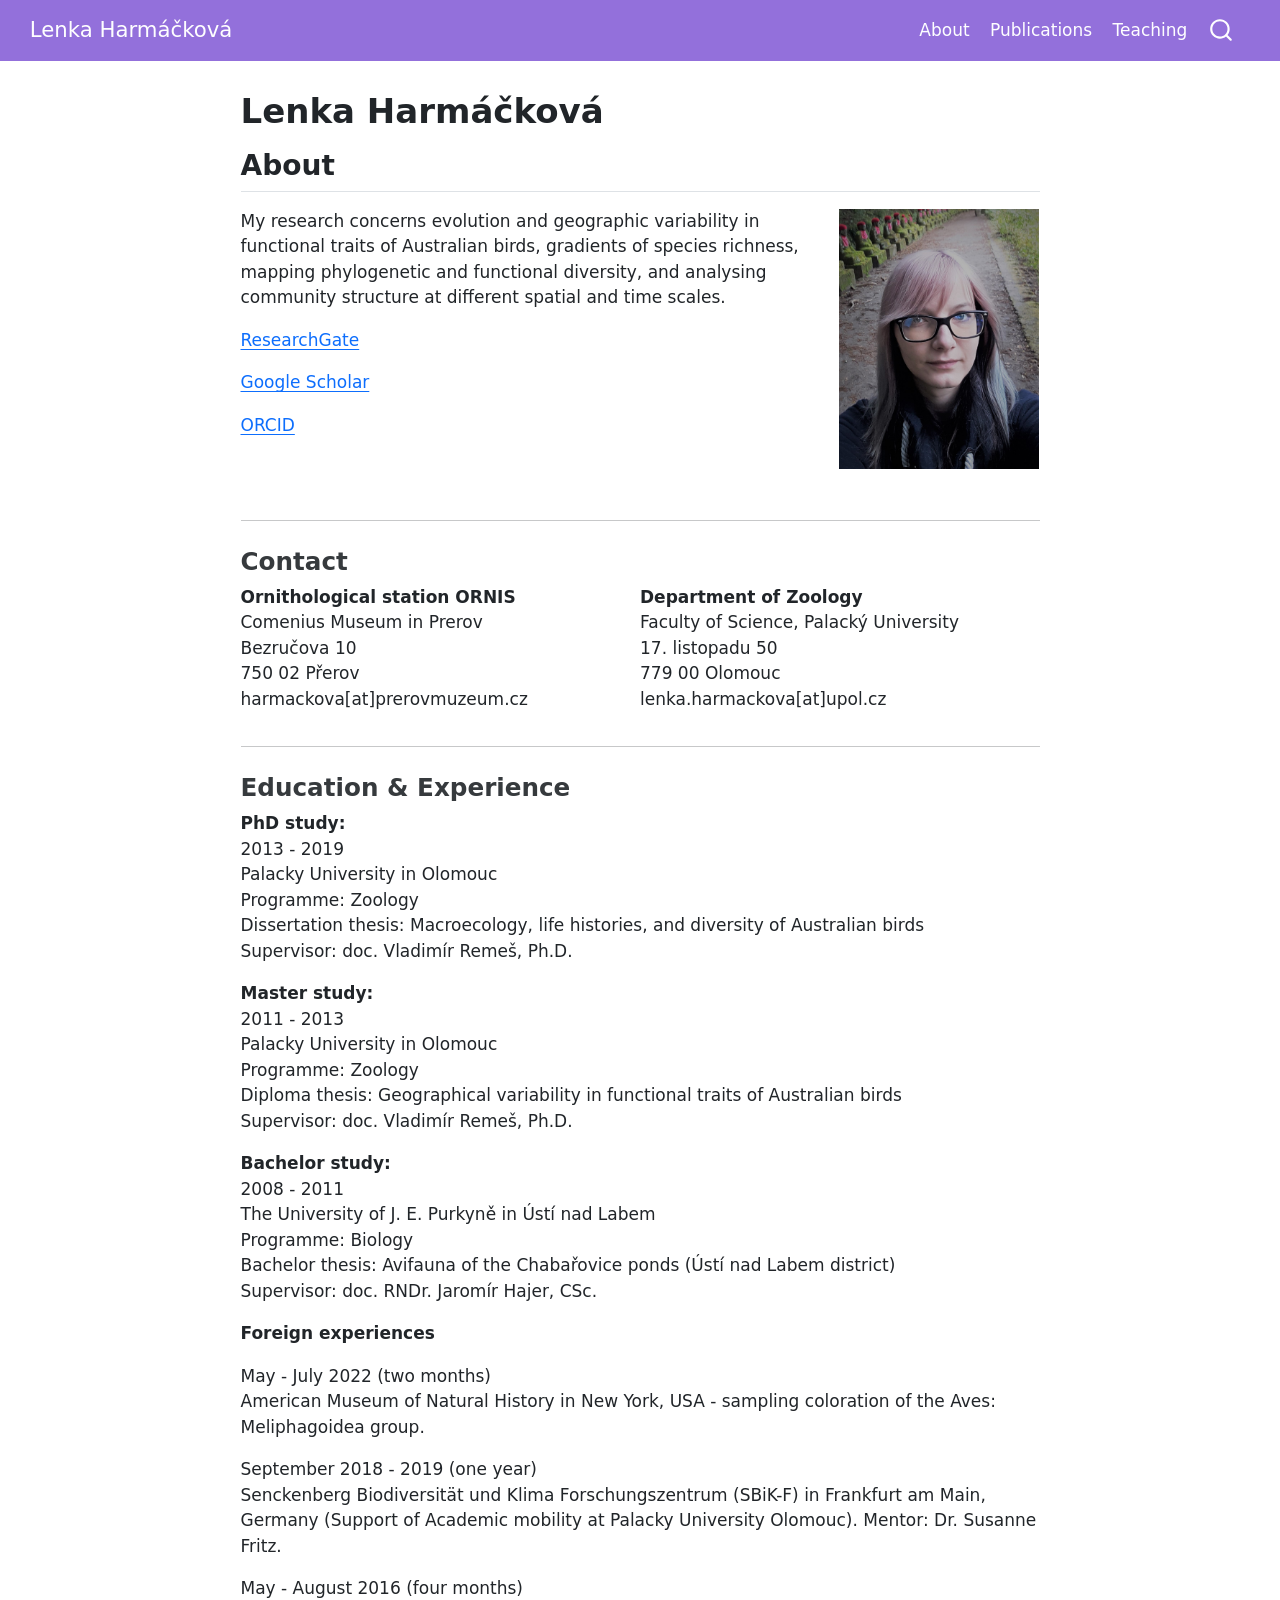
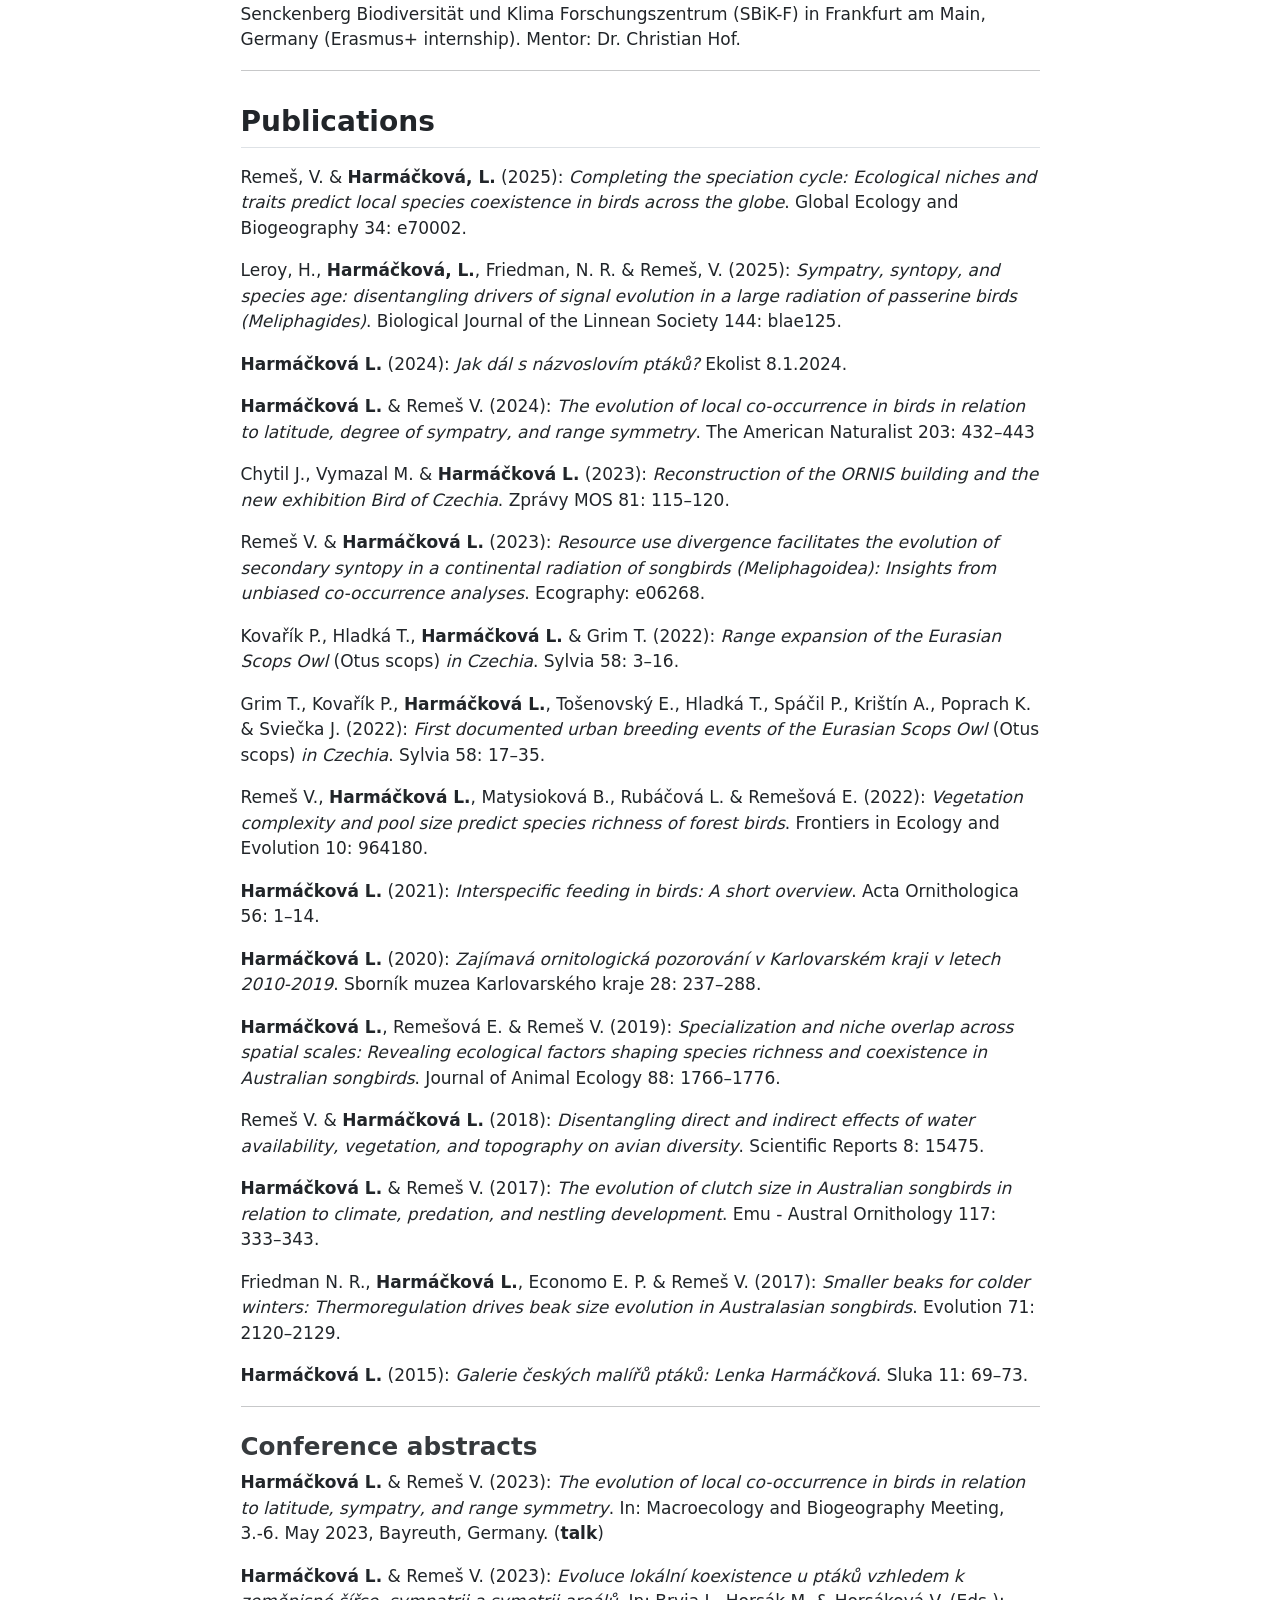
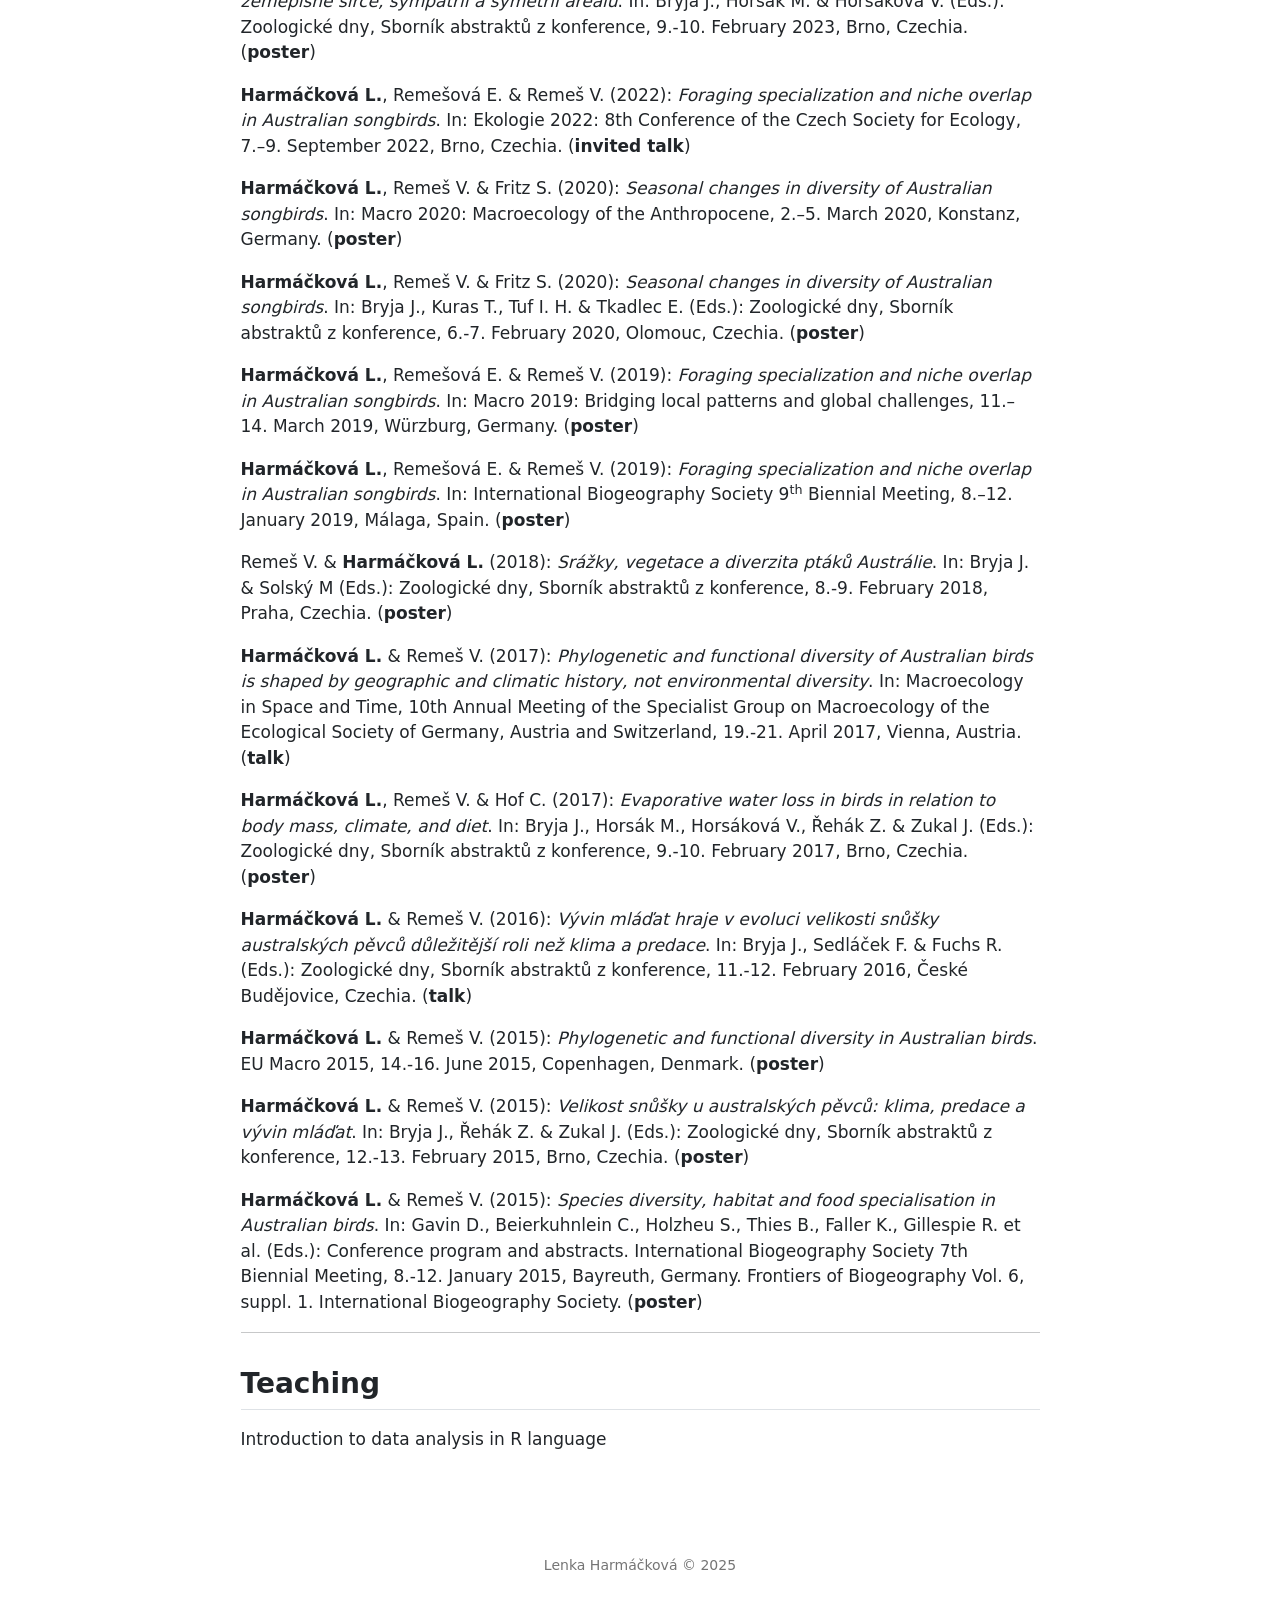
<file: docs/index.html>
<!DOCTYPE html>
<html xmlns="http://www.w3.org/1999/xhtml" lang="en" xml:lang="en"><head>

<meta charset="utf-8">
<meta name="generator" content="quarto-1.5.57">

<meta name="viewport" content="width=device-width, initial-scale=1.0, user-scalable=yes">


<title>Lenka Harmáčková</title>
<style>
code{white-space: pre-wrap;}
span.smallcaps{font-variant: small-caps;}
div.columns{display: flex; gap: min(4vw, 1.5em);}
div.column{flex: auto; overflow-x: auto;}
div.hanging-indent{margin-left: 1.5em; text-indent: -1.5em;}
ul.task-list{list-style: none;}
ul.task-list li input[type="checkbox"] {
  width: 0.8em;
  margin: 0 0.8em 0.2em -1em; /* quarto-specific, see https://github.com/quarto-dev/quarto-cli/issues/4556 */ 
  vertical-align: middle;
}
</style>


<script src="site_libs/quarto-nav/quarto-nav.js"></script>
<script src="site_libs/clipboard/clipboard.min.js"></script>
<script src="site_libs/quarto-search/autocomplete.umd.js"></script>
<script src="site_libs/quarto-search/fuse.min.js"></script>
<script src="site_libs/quarto-search/quarto-search.js"></script>
<meta name="quarto:offset" content="./">
<script src="site_libs/quarto-html/quarto.js"></script>
<script src="site_libs/quarto-html/popper.min.js"></script>
<script src="site_libs/quarto-html/tippy.umd.min.js"></script>
<script src="site_libs/quarto-html/anchor.min.js"></script>
<link href="site_libs/quarto-html/tippy.css" rel="stylesheet">
<link href="site_libs/quarto-html/quarto-syntax-highlighting.css" rel="stylesheet" id="quarto-text-highlighting-styles">
<script src="site_libs/bootstrap/bootstrap.min.js"></script>
<link href="site_libs/bootstrap/bootstrap-icons.css" rel="stylesheet">
<link href="site_libs/bootstrap/bootstrap.min.css" rel="stylesheet" id="quarto-bootstrap" data-mode="light">
<script id="quarto-search-options" type="application/json">{
  "location": "navbar",
  "copy-button": false,
  "collapse-after": 3,
  "panel-placement": "end",
  "type": "overlay",
  "limit": 50,
  "keyboard-shortcut": [
    "f",
    "/",
    "s"
  ],
  "show-item-context": false,
  "language": {
    "search-no-results-text": "No results",
    "search-matching-documents-text": "matching documents",
    "search-copy-link-title": "Copy link to search",
    "search-hide-matches-text": "Hide additional matches",
    "search-more-match-text": "more match in this document",
    "search-more-matches-text": "more matches in this document",
    "search-clear-button-title": "Clear",
    "search-text-placeholder": "",
    "search-detached-cancel-button-title": "Cancel",
    "search-submit-button-title": "Submit",
    "search-label": "Search"
  }
}</script>


</head>

<body class="nav-fixed fullcontent">

<div id="quarto-search-results"></div>
  <header id="quarto-header" class="headroom fixed-top">
    <nav class="navbar navbar-expand-lg " data-bs-theme="dark">
      <div class="navbar-container container-fluid">
      <div class="navbar-brand-container mx-auto">
    <a class="navbar-brand" href="./index.html">
    <span class="navbar-title">Lenka Harmáčková</span>
    </a>
  </div>
            <div id="quarto-search" class="" title="Search"></div>
          <button class="navbar-toggler" type="button" data-bs-toggle="collapse" data-bs-target="#navbarCollapse" aria-controls="navbarCollapse" role="menu" aria-expanded="false" aria-label="Toggle navigation" onclick="if (window.quartoToggleHeadroom) { window.quartoToggleHeadroom(); }">
  <span class="navbar-toggler-icon"></span>
</button>
          <div class="collapse navbar-collapse" id="navbarCollapse">
            <ul class="navbar-nav navbar-nav-scroll ms-auto">
  <li class="nav-item">
    <a class="nav-link active" href="./index.html" aria-current="page"> 
<span class="menu-text">About</span></a>
  </li>  
  <li class="nav-item">
    <a class="nav-link" href="./index.html#sec-publications"> 
<span class="menu-text">Publications</span></a>
  </li>  
  <li class="nav-item">
    <a class="nav-link" href="./index.html#sec-teaching"> 
<span class="menu-text">Teaching</span></a>
  </li>  
</ul>
          </div> <!-- /navcollapse -->
            <div class="quarto-navbar-tools">
</div>
      </div> <!-- /container-fluid -->
    </nav>
</header>
<!-- content -->
<div id="quarto-content" class="quarto-container page-columns page-rows-contents page-layout-article page-navbar">
<!-- sidebar -->
<!-- margin-sidebar -->
    
<!-- main -->
<main class="content" id="quarto-document-content">

<header id="title-block-header" class="quarto-title-block default">
<div class="quarto-title">
<h1 class="title">Lenka Harmáčková</h1>
</div>



<div class="quarto-title-meta">

    
  
    
  </div>
  


</header>


<section id="sec-about" class="level2">
<h2 class="anchored" data-anchor-id="sec-about">About</h2>
<div class="columns">
<div class="column" style="width:70%;">
<p>My research concerns evolution and geographic variability in functional traits of Australian birds, gradients of species richness, mapping phylogenetic and functional diversity, and analysing community structure at different spatial and time scales.</p>
<p><a href="https://www.researchgate.net/profile/Lenka_Harmackova">ResearchGate</a></p>
<p><a href="https://scholar.google.cz/citations?hl=cs&amp;user=HymTlyYAAAAJ">Google Scholar</a></p>
<p><a href="https://orcid.org/0000-0001-5915-7430">ORCID</a></p>
</div><div class="column" style="width:30%;">
<div class="quarto-figure quarto-figure-right">
<figure class="figure">
<p><img src="me4.jpg" class="img-fluid quarto-figure quarto-figure-right figure-img" width="200"></p>
</figure>
</div>
</div>
</div>
<hr>
<section id="contact" class="level3">
<h3 class="anchored" data-anchor-id="contact">Contact</h3>
<div class="columns">
<div class="column" style="width:50%;">
<p><strong>Ornithological station ORNIS</strong><br>
Comenius Museum in Prerov<br>
Bezručova 10<br>
750 02 Přerov<br>
harmackova[at]prerovmuzeum.cz</p>
</div><div class="column" style="width:50%;">
<p><strong>Department of Zoology</strong><br>
Faculty of Science, Palacký University<br>
17. listopadu 50<br>
779 00 Olomouc<br>
lenka.harmackova[at]upol.cz</p>
</div>
</div>
<hr>
</section>
<section id="education-experience" class="level3">
<h3 class="anchored" data-anchor-id="education-experience">Education &amp; Experience</h3>
<p><strong>PhD study:<br>
</strong>2013 - 2019<br>
Palacky University in Olomouc<br>
Programme: Zoology<br>
Dissertation thesis: Macroecology, life histories, and diversity of Australian birds<br>
Supervisor: doc. Vladimír Remeš, Ph.D.</p>
<p><strong>Master study:</strong><br>
2011 - 2013<br>
Palacky University in Olomouc<br>
Programme: Zoology<br>
Diploma thesis: Geographical variability in functional traits of Australian birds<br>
Supervisor: doc. Vladimír Remeš, Ph.D.</p>
<p><strong>Bachelor study:</strong><br>
2008 - 2011<br>
The University of J. E. Purkyně in Ústí nad Labem<br>
Programme: Biology<br>
Bachelor thesis: Avifauna of the Chabařovice ponds (Ústí nad Labem district)<br>
Supervisor: doc. RNDr. Jaromír Hajer, CSc.<br>
</p>
<p><strong>Foreign experiences</strong></p>
<p>May - July 2022 (two months)<br>
American Museum of Natural History in New York, USA - sampling coloration of the Aves: Meliphagoidea group.</p>
<p>September 2018 - 2019 (one year)<br>
Senckenberg Biodiversität und Klima Forschungszentrum (SBiK-F) in Frankfurt am Main, Germany (Support of Academic mobility at Palacky University Olomouc). Mentor: Dr.&nbsp;Susanne Fritz.</p>
<p>May - August 2016 (four months)<br>
Senckenberg Biodiversität und Klima Forschungszentrum (SBiK-F) in Frankfurt am Main, Germany (Erasmus+ internship). Mentor: Dr.&nbsp;Christian Hof.</p>
<hr>
</section>
</section>
<section id="sec-publications" class="level2">
<h2 class="anchored" data-anchor-id="sec-publications">Publications</h2>
<p>Remeš, V. &amp; <strong>Harmáčková, L.</strong> (2025): <em>Completing the speciation cycle: Ecological niches and traits predict local species coexistence in birds across the globe</em>. Global Ecology and Biogeography 34: e70002.</p>
<p>Leroy, H., <strong>Harmáčková, L.</strong>, Friedman, N. R. &amp; Remeš, V. (2025): <em>Sympatry, syntopy, and species age: disentangling drivers of signal evolution in a large radiation of passerine birds (Meliphagides)</em>. Biological Journal of the Linnean Society 144: blae125.</p>
<p><strong>Harmáčková L.</strong> (2024): <em>Jak dál s názvoslovím ptáků?</em> Ekolist 8.1.2024.</p>
<p><strong>Harmáčková L.</strong> &amp; Remeš V. (2024): <em>The evolution of local co-occurrence in birds in relation to latitude, degree of sympatry, and range symmetry</em>. The American Naturalist 203: 432–443</p>
<p>Chytil J., Vymazal M. &amp; <strong>Harmáčková L.</strong> (2023): <em>Reconstruction of the ORNIS building and the new exhibition Bird of Czechia</em>. Zprávy MOS 81: 115–120.</p>
<p>Remeš V. &amp; <strong>Harmáčková L.</strong> (2023): <em>Resource use divergence facilitates the evolution of secondary syntopy in a continental radiation of songbirds (Meliphagoidea): Insights from unbiased co-occurrence analyses</em>. Ecography: e06268.</p>
<p>Kovařík P., Hladká T., <strong>Harmáčková L.</strong> &amp; Grim T. (2022): <em>Range expansion of the Eurasian Scops Owl</em> (Otus scops) <em>in Czechia</em>. Sylvia 58: 3–16.</p>
<p>Grim T., Kovařík P., <strong>Harmáčková L.</strong>, Tošenovský E., Hladká T., Spáčil P., Krištín A., Poprach K. &amp; Sviečka J. (2022): <em>First documented urban breeding events of the Eurasian Scops Owl</em> (Otus scops) <em>in Czechia</em>. Sylvia 58: 17–35.</p>
<p>Remeš V., <strong>Harmáčková L.</strong>, Matysioková B., Rubáčová L. &amp; Remešová E. (2022): <em>Vegetation complexity and pool size predict species richness of forest birds</em>. Frontiers in Ecology and Evolution 10: 964180.</p>
<p><strong>Harmáčková L.</strong> (2021): <em>Interspecific feeding in birds: A short overview</em>. Acta Ornithologica 56: 1–14.</p>
<p><strong>Harmáčková L.</strong> (2020): <em>Zajímavá ornitologická pozorování v Karlovarském kraji v letech 2010-2019</em>. Sborník muzea Karlovarského kraje 28: 237–288.</p>
<p><strong>Harmáčková L.</strong>, Remešová E. &amp; Remeš V. (2019): <em>Specialization and niche overlap across spatial scales: Revealing ecological factors shaping species richness and coexistence in Australian songbirds</em>. Journal of Animal Ecology 88: 1766–1776.</p>
<p>Remeš V. &amp; <strong>Harmáčková L.</strong> (2018): <em>Disentangling direct and indirect effects of water availability, vegetation, and topography on avian diversity</em>. Scientific Reports 8: 15475.</p>
<p><strong>Harmáčková L.</strong> &amp; Remeš V. (2017): <em>The evolution of clutch size in Australian songbirds in relation to climate, predation, and nestling development</em>. Emu - Austral Ornithology 117: 333–343.</p>
<p>Friedman N. R., <strong>Harmáčková L.</strong>, Economo E. P. &amp; Remeš V. (2017): <em>Smaller beaks for colder winters: Thermoregulation drives beak size evolution in Australasian songbirds</em>. Evolution 71: 2120–2129.</p>
<p><strong>Harmáčková L.</strong> (2015): <em>Galerie českých malířů ptáků: Lenka Harmáčková</em>. Sluka 11: 69–73.</p>
<hr>
<section id="conference-abstracts" class="level3">
<h3 class="anchored" data-anchor-id="conference-abstracts">Conference abstracts</h3>
<p><strong>Harmáčková L.</strong> &amp; Remeš V. (2023): <em>The evolution of local co-occurrence in birds in relation to latitude, sympatry, and range symmetry</em>. In: Macroecology and Biogeography Meeting, 3.-6. May 2023, Bayreuth, Germany. (<strong>talk</strong>)</p>
<p><strong>Harmáčková L.</strong> &amp; Remeš V. (2023): <em>Evoluce lokální koexistence u ptáků vzhledem k zeměpisné šířce, sympatrii a symetrii areálů</em>. In: Bryja J., Horsák M. &amp; Horsáková V. (Eds.): Zoologické dny, Sborník abstraktů z konference, 9.-10. February 2023, Brno, Czechia. (<strong>poster</strong>)</p>
<p><strong>Harmáčková L.</strong>, Remešová E. &amp; Remeš V. (2022): <em>Foraging specialization and niche overlap in Australian songbirds</em>. In: Ekologie 2022: 8th Conference of the Czech Society for Ecology, 7.–9. September 2022, Brno, Czechia. (<strong>invited talk</strong>)</p>
<p><strong>Harmáčková L.</strong>, Remeš V. &amp; Fritz S. (2020): <em>Seasonal changes in diversity of Australian songbirds</em>. In: Macro 2020: Macroecology of the Anthropocene, 2.–5. March 2020, Konstanz, Germany. (<strong>poster</strong>)</p>
<p><strong>Harmáčková L.</strong>, Remeš V. &amp; Fritz S. (2020): <em>Seasonal changes in diversity of Australian songbirds</em>. In: Bryja J., Kuras T., Tuf I. H. &amp; Tkadlec E. (Eds.): Zoologické dny, Sborník abstraktů z konference, 6.-7. February 2020, Olomouc, Czechia. (<strong>poster</strong>)</p>
<p><strong>Harmáčková L.</strong>, Remešová E. &amp; Remeš V. (2019): <em>Foraging specialization and niche overlap in Australian songbirds</em>. In: Macro 2019: Bridging local patterns and global challenges, 11.–14. March 2019, Würzburg, Germany. (<strong>poster</strong>)</p>
<p><strong>Harmáčková L.</strong>, Remešová E. &amp; Remeš V. (2019): <em>Foraging specialization and niche overlap in Australian songbirds</em>. In: International Biogeography Society 9<sup>th</sup> Biennial Meeting, 8.–12. January 2019, Málaga, Spain. (<strong>poster</strong>)</p>
<p>Remeš V. &amp; <strong>Harmáčková L.</strong> (2018): <em>Srážky, vegetace a diverzita ptáků Austrálie</em>. In: Bryja J. &amp; Solský M (Eds.): Zoologické dny, Sborník abstraktů z konference, 8.-9. February 2018, Praha, Czechia. (<strong>poster</strong>)</p>
<p><strong>Harmáčková L.</strong> &amp; Remeš V. (2017): <em>Phylogenetic and functional diversity of Australian birds is shaped by geographic and climatic history, not environmental diversity</em>. In: Macroecology in Space and Time, 10th Annual Meeting of the Specialist Group on Macroecology of the Ecological Society of Germany, Austria and Switzerland, 19.-21. April 2017, Vienna, Austria. (<strong>talk</strong>)</p>
<p><strong>Harmáčková L.</strong>, Remeš V. &amp; Hof C. (2017): <em>Evaporative water loss in birds in relation to body mass, climate, and diet</em>. In: Bryja J., Horsák M., Horsáková V., Řehák Z. &amp; Zukal J. (Eds.): Zoologické dny, Sborník abstraktů z konference, 9.-10. February 2017, Brno, Czechia. (<strong>poster</strong>)</p>
<p><strong>Harmáčková L.</strong> &amp; Remeš V. (2016): <em>Vývin mláďat hraje v evoluci velikosti snůšky australských pěvců důležitější roli než klima a predace</em>. In: Bryja J., Sedláček F. &amp; Fuchs R. (Eds.): Zoologické dny, Sborník abstraktů z konference, 11.-12. February 2016, České Budějovice, Czechia. (<strong>talk</strong>)</p>
<p><strong>Harmáčková L.</strong> &amp; Remeš V. (2015): <em>Phylogenetic and functional diversity in Australian birds</em>. EU Macro 2015, 14.-16. June 2015, Copenhagen, Denmark. (<strong>poster</strong>)</p>
<p><strong>Harmáčková L.</strong> &amp; Remeš V. (2015): <em>Velikost snůšky u australských pěvců: klima, predace a vývin mláďat</em>. In: Bryja J., Řehák Z. &amp; Zukal J. (Eds.): Zoologické dny, Sborník abstraktů z konference, 12.-13. February 2015, Brno, Czechia. (<strong>poster</strong>)</p>
<p><strong>Harmáčková L.</strong> &amp; Remeš V. (2015): <em>Species diversity, habitat and food specialisation in Australian birds</em>. In: Gavin D., Beierkuhnlein C., Holzheu S., Thies B., Faller K., Gillespie R. et al.&nbsp;(Eds.): Conference program and abstracts. International Biogeography Society 7th Biennial Meeting, 8.-12. January 2015, Bayreuth, Germany. Frontiers of Biogeography Vol. 6, suppl. 1. International Biogeography Society. (<strong>poster</strong>)</p>
<hr>
</section>
</section>
<section id="sec-teaching" class="level2">
<h2 class="anchored" data-anchor-id="sec-teaching">Teaching</h2>
<p>Introduction to data analysis in R language</p>


</section>

</main> <!-- /main -->
<script id="quarto-html-after-body" type="application/javascript">
window.document.addEventListener("DOMContentLoaded", function (event) {
  const toggleBodyColorMode = (bsSheetEl) => {
    const mode = bsSheetEl.getAttribute("data-mode");
    const bodyEl = window.document.querySelector("body");
    if (mode === "dark") {
      bodyEl.classList.add("quarto-dark");
      bodyEl.classList.remove("quarto-light");
    } else {
      bodyEl.classList.add("quarto-light");
      bodyEl.classList.remove("quarto-dark");
    }
  }
  const toggleBodyColorPrimary = () => {
    const bsSheetEl = window.document.querySelector("link#quarto-bootstrap");
    if (bsSheetEl) {
      toggleBodyColorMode(bsSheetEl);
    }
  }
  toggleBodyColorPrimary();  
  const icon = "";
  const anchorJS = new window.AnchorJS();
  anchorJS.options = {
    placement: 'right',
    icon: icon
  };
  anchorJS.add('.anchored');
  const isCodeAnnotation = (el) => {
    for (const clz of el.classList) {
      if (clz.startsWith('code-annotation-')) {                     
        return true;
      }
    }
    return false;
  }
  const onCopySuccess = function(e) {
    // button target
    const button = e.trigger;
    // don't keep focus
    button.blur();
    // flash "checked"
    button.classList.add('code-copy-button-checked');
    var currentTitle = button.getAttribute("title");
    button.setAttribute("title", "Copied!");
    let tooltip;
    if (window.bootstrap) {
      button.setAttribute("data-bs-toggle", "tooltip");
      button.setAttribute("data-bs-placement", "left");
      button.setAttribute("data-bs-title", "Copied!");
      tooltip = new bootstrap.Tooltip(button, 
        { trigger: "manual", 
          customClass: "code-copy-button-tooltip",
          offset: [0, -8]});
      tooltip.show();    
    }
    setTimeout(function() {
      if (tooltip) {
        tooltip.hide();
        button.removeAttribute("data-bs-title");
        button.removeAttribute("data-bs-toggle");
        button.removeAttribute("data-bs-placement");
      }
      button.setAttribute("title", currentTitle);
      button.classList.remove('code-copy-button-checked');
    }, 1000);
    // clear code selection
    e.clearSelection();
  }
  const getTextToCopy = function(trigger) {
      const codeEl = trigger.previousElementSibling.cloneNode(true);
      for (const childEl of codeEl.children) {
        if (isCodeAnnotation(childEl)) {
          childEl.remove();
        }
      }
      return codeEl.innerText;
  }
  const clipboard = new window.ClipboardJS('.code-copy-button:not([data-in-quarto-modal])', {
    text: getTextToCopy
  });
  clipboard.on('success', onCopySuccess);
  if (window.document.getElementById('quarto-embedded-source-code-modal')) {
    // For code content inside modals, clipBoardJS needs to be initialized with a container option
    // TODO: Check when it could be a function (https://github.com/zenorocha/clipboard.js/issues/860)
    const clipboardModal = new window.ClipboardJS('.code-copy-button[data-in-quarto-modal]', {
      text: getTextToCopy,
      container: window.document.getElementById('quarto-embedded-source-code-modal')
    });
    clipboardModal.on('success', onCopySuccess);
  }
    var localhostRegex = new RegExp(/^(?:http|https):\/\/localhost\:?[0-9]*\//);
    var mailtoRegex = new RegExp(/^mailto:/);
      var filterRegex = new RegExp('/' + window.location.host + '/');
    var isInternal = (href) => {
        return filterRegex.test(href) || localhostRegex.test(href) || mailtoRegex.test(href);
    }
    // Inspect non-navigation links and adorn them if external
 	var links = window.document.querySelectorAll('a[href]:not(.nav-link):not(.navbar-brand):not(.toc-action):not(.sidebar-link):not(.sidebar-item-toggle):not(.pagination-link):not(.no-external):not([aria-hidden]):not(.dropdown-item):not(.quarto-navigation-tool):not(.about-link)');
    for (var i=0; i<links.length; i++) {
      const link = links[i];
      if (!isInternal(link.href)) {
        // undo the damage that might have been done by quarto-nav.js in the case of
        // links that we want to consider external
        if (link.dataset.originalHref !== undefined) {
          link.href = link.dataset.originalHref;
        }
      }
    }
  function tippyHover(el, contentFn, onTriggerFn, onUntriggerFn) {
    const config = {
      allowHTML: true,
      maxWidth: 500,
      delay: 100,
      arrow: false,
      appendTo: function(el) {
          return el.parentElement;
      },
      interactive: true,
      interactiveBorder: 10,
      theme: 'quarto',
      placement: 'bottom-start',
    };
    if (contentFn) {
      config.content = contentFn;
    }
    if (onTriggerFn) {
      config.onTrigger = onTriggerFn;
    }
    if (onUntriggerFn) {
      config.onUntrigger = onUntriggerFn;
    }
    window.tippy(el, config); 
  }
  const noterefs = window.document.querySelectorAll('a[role="doc-noteref"]');
  for (var i=0; i<noterefs.length; i++) {
    const ref = noterefs[i];
    tippyHover(ref, function() {
      // use id or data attribute instead here
      let href = ref.getAttribute('data-footnote-href') || ref.getAttribute('href');
      try { href = new URL(href).hash; } catch {}
      const id = href.replace(/^#\/?/, "");
      const note = window.document.getElementById(id);
      if (note) {
        return note.innerHTML;
      } else {
        return "";
      }
    });
  }
  const xrefs = window.document.querySelectorAll('a.quarto-xref');
  const processXRef = (id, note) => {
    // Strip column container classes
    const stripColumnClz = (el) => {
      el.classList.remove("page-full", "page-columns");
      if (el.children) {
        for (const child of el.children) {
          stripColumnClz(child);
        }
      }
    }
    stripColumnClz(note)
    if (id === null || id.startsWith('sec-')) {
      // Special case sections, only their first couple elements
      const container = document.createElement("div");
      if (note.children && note.children.length > 2) {
        container.appendChild(note.children[0].cloneNode(true));
        for (let i = 1; i < note.children.length; i++) {
          const child = note.children[i];
          if (child.tagName === "P" && child.innerText === "") {
            continue;
          } else {
            container.appendChild(child.cloneNode(true));
            break;
          }
        }
        if (window.Quarto?.typesetMath) {
          window.Quarto.typesetMath(container);
        }
        return container.innerHTML
      } else {
        if (window.Quarto?.typesetMath) {
          window.Quarto.typesetMath(note);
        }
        return note.innerHTML;
      }
    } else {
      // Remove any anchor links if they are present
      const anchorLink = note.querySelector('a.anchorjs-link');
      if (anchorLink) {
        anchorLink.remove();
      }
      if (window.Quarto?.typesetMath) {
        window.Quarto.typesetMath(note);
      }
      // TODO in 1.5, we should make sure this works without a callout special case
      if (note.classList.contains("callout")) {
        return note.outerHTML;
      } else {
        return note.innerHTML;
      }
    }
  }
  for (var i=0; i<xrefs.length; i++) {
    const xref = xrefs[i];
    tippyHover(xref, undefined, function(instance) {
      instance.disable();
      let url = xref.getAttribute('href');
      let hash = undefined; 
      if (url.startsWith('#')) {
        hash = url;
      } else {
        try { hash = new URL(url).hash; } catch {}
      }
      if (hash) {
        const id = hash.replace(/^#\/?/, "");
        const note = window.document.getElementById(id);
        if (note !== null) {
          try {
            const html = processXRef(id, note.cloneNode(true));
            instance.setContent(html);
          } finally {
            instance.enable();
            instance.show();
          }
        } else {
          // See if we can fetch this
          fetch(url.split('#')[0])
          .then(res => res.text())
          .then(html => {
            const parser = new DOMParser();
            const htmlDoc = parser.parseFromString(html, "text/html");
            const note = htmlDoc.getElementById(id);
            if (note !== null) {
              const html = processXRef(id, note);
              instance.setContent(html);
            } 
          }).finally(() => {
            instance.enable();
            instance.show();
          });
        }
      } else {
        // See if we can fetch a full url (with no hash to target)
        // This is a special case and we should probably do some content thinning / targeting
        fetch(url)
        .then(res => res.text())
        .then(html => {
          const parser = new DOMParser();
          const htmlDoc = parser.parseFromString(html, "text/html");
          const note = htmlDoc.querySelector('main.content');
          if (note !== null) {
            // This should only happen for chapter cross references
            // (since there is no id in the URL)
            // remove the first header
            if (note.children.length > 0 && note.children[0].tagName === "HEADER") {
              note.children[0].remove();
            }
            const html = processXRef(null, note);
            instance.setContent(html);
          } 
        }).finally(() => {
          instance.enable();
          instance.show();
        });
      }
    }, function(instance) {
    });
  }
      let selectedAnnoteEl;
      const selectorForAnnotation = ( cell, annotation) => {
        let cellAttr = 'data-code-cell="' + cell + '"';
        let lineAttr = 'data-code-annotation="' +  annotation + '"';
        const selector = 'span[' + cellAttr + '][' + lineAttr + ']';
        return selector;
      }
      const selectCodeLines = (annoteEl) => {
        const doc = window.document;
        const targetCell = annoteEl.getAttribute("data-target-cell");
        const targetAnnotation = annoteEl.getAttribute("data-target-annotation");
        const annoteSpan = window.document.querySelector(selectorForAnnotation(targetCell, targetAnnotation));
        const lines = annoteSpan.getAttribute("data-code-lines").split(",");
        const lineIds = lines.map((line) => {
          return targetCell + "-" + line;
        })
        let top = null;
        let height = null;
        let parent = null;
        if (lineIds.length > 0) {
            //compute the position of the single el (top and bottom and make a div)
            const el = window.document.getElementById(lineIds[0]);
            top = el.offsetTop;
            height = el.offsetHeight;
            parent = el.parentElement.parentElement;
          if (lineIds.length > 1) {
            const lastEl = window.document.getElementById(lineIds[lineIds.length - 1]);
            const bottom = lastEl.offsetTop + lastEl.offsetHeight;
            height = bottom - top;
          }
          if (top !== null && height !== null && parent !== null) {
            // cook up a div (if necessary) and position it 
            let div = window.document.getElementById("code-annotation-line-highlight");
            if (div === null) {
              div = window.document.createElement("div");
              div.setAttribute("id", "code-annotation-line-highlight");
              div.style.position = 'absolute';
              parent.appendChild(div);
            }
            div.style.top = top - 2 + "px";
            div.style.height = height + 4 + "px";
            div.style.left = 0;
            let gutterDiv = window.document.getElementById("code-annotation-line-highlight-gutter");
            if (gutterDiv === null) {
              gutterDiv = window.document.createElement("div");
              gutterDiv.setAttribute("id", "code-annotation-line-highlight-gutter");
              gutterDiv.style.position = 'absolute';
              const codeCell = window.document.getElementById(targetCell);
              const gutter = codeCell.querySelector('.code-annotation-gutter');
              gutter.appendChild(gutterDiv);
            }
            gutterDiv.style.top = top - 2 + "px";
            gutterDiv.style.height = height + 4 + "px";
          }
          selectedAnnoteEl = annoteEl;
        }
      };
      const unselectCodeLines = () => {
        const elementsIds = ["code-annotation-line-highlight", "code-annotation-line-highlight-gutter"];
        elementsIds.forEach((elId) => {
          const div = window.document.getElementById(elId);
          if (div) {
            div.remove();
          }
        });
        selectedAnnoteEl = undefined;
      };
        // Handle positioning of the toggle
    window.addEventListener(
      "resize",
      throttle(() => {
        elRect = undefined;
        if (selectedAnnoteEl) {
          selectCodeLines(selectedAnnoteEl);
        }
      }, 10)
    );
    function throttle(fn, ms) {
    let throttle = false;
    let timer;
      return (...args) => {
        if(!throttle) { // first call gets through
            fn.apply(this, args);
            throttle = true;
        } else { // all the others get throttled
            if(timer) clearTimeout(timer); // cancel #2
            timer = setTimeout(() => {
              fn.apply(this, args);
              timer = throttle = false;
            }, ms);
        }
      };
    }
      // Attach click handler to the DT
      const annoteDls = window.document.querySelectorAll('dt[data-target-cell]');
      for (const annoteDlNode of annoteDls) {
        annoteDlNode.addEventListener('click', (event) => {
          const clickedEl = event.target;
          if (clickedEl !== selectedAnnoteEl) {
            unselectCodeLines();
            const activeEl = window.document.querySelector('dt[data-target-cell].code-annotation-active');
            if (activeEl) {
              activeEl.classList.remove('code-annotation-active');
            }
            selectCodeLines(clickedEl);
            clickedEl.classList.add('code-annotation-active');
          } else {
            // Unselect the line
            unselectCodeLines();
            clickedEl.classList.remove('code-annotation-active');
          }
        });
      }
  const findCites = (el) => {
    const parentEl = el.parentElement;
    if (parentEl) {
      const cites = parentEl.dataset.cites;
      if (cites) {
        return {
          el,
          cites: cites.split(' ')
        };
      } else {
        return findCites(el.parentElement)
      }
    } else {
      return undefined;
    }
  };
  var bibliorefs = window.document.querySelectorAll('a[role="doc-biblioref"]');
  for (var i=0; i<bibliorefs.length; i++) {
    const ref = bibliorefs[i];
    const citeInfo = findCites(ref);
    if (citeInfo) {
      tippyHover(citeInfo.el, function() {
        var popup = window.document.createElement('div');
        citeInfo.cites.forEach(function(cite) {
          var citeDiv = window.document.createElement('div');
          citeDiv.classList.add('hanging-indent');
          citeDiv.classList.add('csl-entry');
          var biblioDiv = window.document.getElementById('ref-' + cite);
          if (biblioDiv) {
            citeDiv.innerHTML = biblioDiv.innerHTML;
          }
          popup.appendChild(citeDiv);
        });
        return popup.innerHTML;
      });
    }
  }
});
</script>
</div> <!-- /content -->
<footer class="footer">
  <div class="nav-footer">
    <div class="nav-footer-left">
      &nbsp;
    </div>   
    <div class="nav-footer-center">
<p>Lenka Harmáčková © 2025</p>
</div>
    <div class="nav-footer-right">
      &nbsp;
    </div>
  </div>
</footer>




</body></html>
</file>
<file: docs/site_libs/quarto-html/tippy.css>
.tippy-box[data-animation=fade][data-state=hidden]{opacity:0}[data-tippy-root]{max-width:calc(100vw - 10px)}.tippy-box{position:relative;background-color:#333;color:#fff;border-radius:4px;font-size:14px;line-height:1.4;white-space:normal;outline:0;transition-property:transform,visibility,opacity}.tippy-box[data-placement^=top]>.tippy-arrow{bottom:0}.tippy-box[data-placement^=top]>.tippy-arrow:before{bottom:-7px;left:0;border-width:8px 8px 0;border-top-color:initial;transform-origin:center top}.tippy-box[data-placement^=bottom]>.tippy-arrow{top:0}.tippy-box[data-placement^=bottom]>.tippy-arrow:before{top:-7px;left:0;border-width:0 8px 8px;border-bottom-color:initial;transform-origin:center bottom}.tippy-box[data-placement^=left]>.tippy-arrow{right:0}.tippy-box[data-placement^=left]>.tippy-arrow:before{border-width:8px 0 8px 8px;border-left-color:initial;right:-7px;transform-origin:center left}.tippy-box[data-placement^=right]>.tippy-arrow{left:0}.tippy-box[data-placement^=right]>.tippy-arrow:before{left:-7px;border-width:8px 8px 8px 0;border-right-color:initial;transform-origin:center right}.tippy-box[data-inertia][data-state=visible]{transition-timing-function:cubic-bezier(.54,1.5,.38,1.11)}.tippy-arrow{width:16px;height:16px;color:#333}.tippy-arrow:before{content:"";position:absolute;border-color:transparent;border-style:solid}.tippy-content{position:relative;padding:5px 9px;z-index:1}
</file>
<file: docs/site_libs/quarto-html/quarto-syntax-highlighting.css>
/* quarto syntax highlight colors */
:root {
  --quarto-hl-ot-color: #003B4F;
  --quarto-hl-at-color: #657422;
  --quarto-hl-ss-color: #20794D;
  --quarto-hl-an-color: #5E5E5E;
  --quarto-hl-fu-color: #4758AB;
  --quarto-hl-st-color: #20794D;
  --quarto-hl-cf-color: #003B4F;
  --quarto-hl-op-color: #5E5E5E;
  --quarto-hl-er-color: #AD0000;
  --quarto-hl-bn-color: #AD0000;
  --quarto-hl-al-color: #AD0000;
  --quarto-hl-va-color: #111111;
  --quarto-hl-bu-color: inherit;
  --quarto-hl-ex-color: inherit;
  --quarto-hl-pp-color: #AD0000;
  --quarto-hl-in-color: #5E5E5E;
  --quarto-hl-vs-color: #20794D;
  --quarto-hl-wa-color: #5E5E5E;
  --quarto-hl-do-color: #5E5E5E;
  --quarto-hl-im-color: #00769E;
  --quarto-hl-ch-color: #20794D;
  --quarto-hl-dt-color: #AD0000;
  --quarto-hl-fl-color: #AD0000;
  --quarto-hl-co-color: #5E5E5E;
  --quarto-hl-cv-color: #5E5E5E;
  --quarto-hl-cn-color: #8f5902;
  --quarto-hl-sc-color: #5E5E5E;
  --quarto-hl-dv-color: #AD0000;
  --quarto-hl-kw-color: #003B4F;
}

/* other quarto variables */
:root {
  --quarto-font-monospace: SFMono-Regular, Menlo, Monaco, Consolas, "Liberation Mono", "Courier New", monospace;
}

pre > code.sourceCode > span {
  color: #003B4F;
}

code span {
  color: #003B4F;
}

code.sourceCode > span {
  color: #003B4F;
}

div.sourceCode,
div.sourceCode pre.sourceCode {
  color: #003B4F;
}

code span.ot {
  color: #003B4F;
  font-style: inherit;
}

code span.at {
  color: #657422;
  font-style: inherit;
}

code span.ss {
  color: #20794D;
  font-style: inherit;
}

code span.an {
  color: #5E5E5E;
  font-style: inherit;
}

code span.fu {
  color: #4758AB;
  font-style: inherit;
}

code span.st {
  color: #20794D;
  font-style: inherit;
}

code span.cf {
  color: #003B4F;
  font-weight: bold;
  font-style: inherit;
}

code span.op {
  color: #5E5E5E;
  font-style: inherit;
}

code span.er {
  color: #AD0000;
  font-style: inherit;
}

code span.bn {
  color: #AD0000;
  font-style: inherit;
}

code span.al {
  color: #AD0000;
  font-style: inherit;
}

code span.va {
  color: #111111;
  font-style: inherit;
}

code span.bu {
  font-style: inherit;
}

code span.ex {
  font-style: inherit;
}

code span.pp {
  color: #AD0000;
  font-style: inherit;
}

code span.in {
  color: #5E5E5E;
  font-style: inherit;
}

code span.vs {
  color: #20794D;
  font-style: inherit;
}

code span.wa {
  color: #5E5E5E;
  font-style: italic;
}

code span.do {
  color: #5E5E5E;
  font-style: italic;
}

code span.im {
  color: #00769E;
  font-style: inherit;
}

code span.ch {
  color: #20794D;
  font-style: inherit;
}

code span.dt {
  color: #AD0000;
  font-style: inherit;
}

code span.fl {
  color: #AD0000;
  font-style: inherit;
}

code span.co {
  color: #5E5E5E;
  font-style: inherit;
}

code span.cv {
  color: #5E5E5E;
  font-style: italic;
}

code span.cn {
  color: #8f5902;
  font-style: inherit;
}

code span.sc {
  color: #5E5E5E;
  font-style: inherit;
}

code span.dv {
  color: #AD0000;
  font-style: inherit;
}

code span.kw {
  color: #003B4F;
  font-weight: bold;
  font-style: inherit;
}

.prevent-inlining {
  content: "</";
}

/*# sourceMappingURL=debc5d5d77c3f9108843748ff7464032.css.map */
</file>
